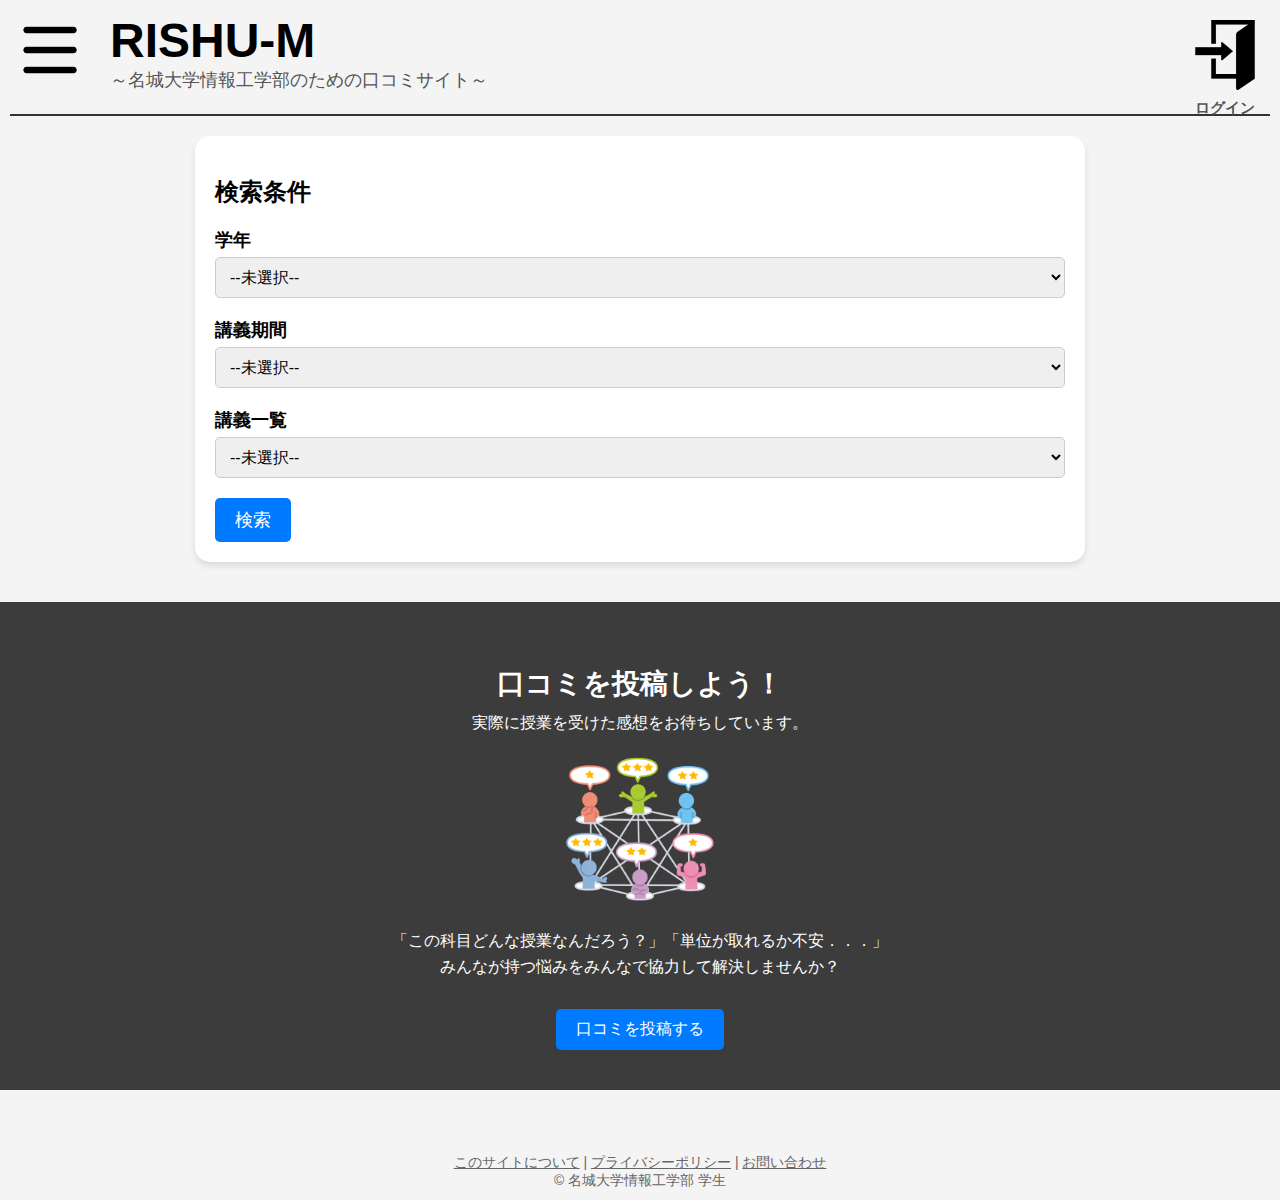
<file: index.html>
<!DOCTYPE html>
<html>

<head>
  <meta charset="utf-8" />
  <link rel="stylesheet" href="./css/index.css" />
</head>

<body>
  <div class="screen">
    <div class="wrapper">
      <!-- ヘッダー -->
      <div id="header"></div>

      <!-- メイン部分 -->
      <main class="main-content">
        <!-- 検索条件セクション -->
        <div class="overlap-group-wrapper">
          <div class="rectangle-wrapper">
            <div class="rectangle"></div>
            <h2 class="text-wrapper-7">検索条件</h2>
            <div class="filter-wrapper">
              <div class="filter-item">
                <label for="grade" class="text-wrapper-4">学年</label>
                <select id="grade" class="frame-3" onchange="updateCourseList()">
                  <option value="">--未選択--</option>
                  <option value="1">1年生</option>
                  <option value="2">2年生</option>
                  <option value="3">3年生</option>
                  <option value="4">4年生</option>
                </select>
              </div>

              <div class="filter-item">
                <label for="term" class="text-wrapper-5">講義期間</label>
                <select id="term" class="frame-3" onchange="updateCourseList()">
                  <option value="">--未選択--</option>
                  <option value="前期">前期</option>
                  <option value="後期">後期</option>
                </select>
              </div>

              <div class="filter-item">
                <label for="subject" class="text-wrapper-6">講義一覧</label>
                <select id="subject" class="frame-3" >
                  <option value="">--未選択--</option>
                </select>
              </div>
            </div>
            <button class="search-button" onclick="search()">
              <span class="text-wrapper-8">検索</span>
            </button>
          </div>
        </div>

        <!-- 口コミセクション -->
        <div class="review-section">
          <div class="review-content">
            <h2 class="review-title">口コミを投稿しよう！</h2>
            <p class="review-subtitle">実際に授業を受けた感想をお待ちしています。</p>
            <img class="review-image" src="img/kutikomi.png" alt="口コミイメージ" />
            <p class="review-description">
              「この科目どんな授業なんだろう？」「単位が取れるか不安．．．」<br />
              みんなが持つ悩みをみんなで協力して解決しませんか？
            </p>
            <a href="./post.html">
              <button class="review-button">口コミを投稿する</button>
            </a>

          </div>
        </div>
      </main>

      <!-- フッター -->
      <div id="footer"></div>

    </div>
  </div>

  <script src="./js/index.js"></script>
  <script src="./js/parts.js"></script>
</body>

</html>
</file>
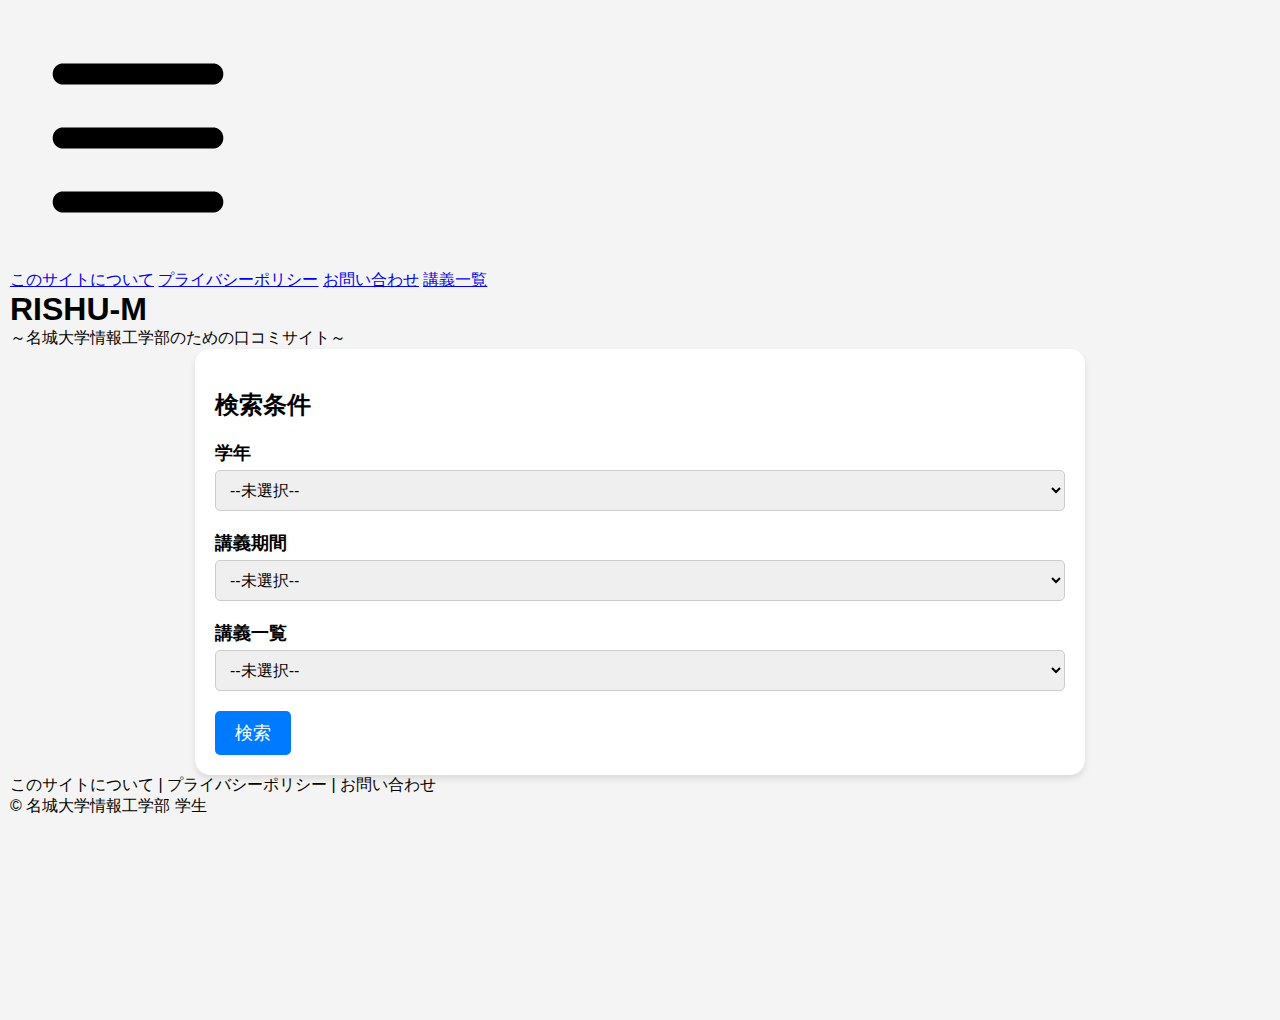
<file: html/index.html>
<!DOCTYPE html>
<html>
<head>
  <meta charset="utf-8" />
  <link rel="stylesheet" href="../css/index.css" />
</head>
<body>
  <div class="screen">
    <div class="wrapper">
      <!-- ヘッダー -->
      <header>
        <div class="header-container">
          <!-- ハンバーガーメニュー -->
          <div class="hamburger-menu">
            <div class="hamburger" onclick="toggleMenu()">
              <img class="humburger" src="../img/humbuger.png" alt="Menu" />
            </div>
            <div class="menu">
              <a href="#about">このサイトについて</a>
              <a href="#privacy">プライバシーポリシー</a>
              <a href="#contact">お問い合わせ</a>
              <a href="#courses">講義一覧</a>
            </div>
          </div>

          <!-- ヘッダーコンテンツ -->
          <div class="header-content">
            <h1 class="text-wrapper">RISHU‐M</h1>
            <p class="text-wrapper-2">～名城大学情報工学部のための口コミサイト～</p>
          </div>
        </div>

        <!-- 線 -->
        <div class="header-line"></div>
      </header>

      <!-- メイン部分 -->
      <main class="main-content">
        <div class="overlap-group-wrapper">
          <div class="rectangle-wrapper">
            <div class="rectangle"></div>
            <h2 class="text-wrapper-7">検索条件</h2>

            <div class="filter-wrapper">
              <div class="filter-item">
                <label for="grade" class="text-wrapper-4">学年</label>
                <select id="grade" class="frame-3">
                  <option value="">--未選択--</option>
                  <option value="1">1年生</option>
                  <option value="2">2年生</option>
                  <option value="3">3年生</option>
                  <option value="4">4年生</option>
                </select>
              </div>

              <div class="filter-item">
                <label for="term" class="text-wrapper-5">講義期間</label>
                <select id="term" class="frame-3">
                  <option value="">--未選択--</option>
                  <option value="前期">前期</option>
                  <option value="後期">後期</option>
                </select>
              </div>

              <div class="filter-item">
                <label for="subject" class="text-wrapper-6">講義一覧</label>
                <select id="subject" class="frame-3">
                  <option value="">--未選択--</option>
                  <option value="数学">数学</option>
                  <option value="物理">物理</option>
                  <option value="化学">化学</option>
                  <option value="情報">情報</option>
                </select>
              </div>
            </div>

            <button class="search-button" onclick="search()">
              <span class="text-wrapper-8">検索</span>
            </button>
          </div>
        </div>
      </main>

      <script>
        function search() {
          const grade = document.getElementById('grade').value;
          const term = document.getElementById('term').value;
          const subject = document.getElementById('subject').value;

          console.log(`絞り込み条件: 学年=${grade}, 講義期間=${term}, 科目=${subject}`);
          alert(`絞り込み条件\n学年: ${grade || "未選択"}\n講義期間: ${term || "未選択"}\n科目: ${subject || "未選択"}`);
        }
      </script>

      <!-- フッター -->
      <footer>
        <p>このサイトについて | プライバシーポリシー | お問い合わせ</p>
        <p>&copy; 名城大学情報工学部 学生</p>
      </footer>
    </div>
  </div>

  <script>
    function toggleMenu() {
      const menu = document.querySelector('.menu');
      menu.style.display = menu.style.display === 'block' ? 'none' : 'block';
    }
  </script>
</body>
</html>
</file>
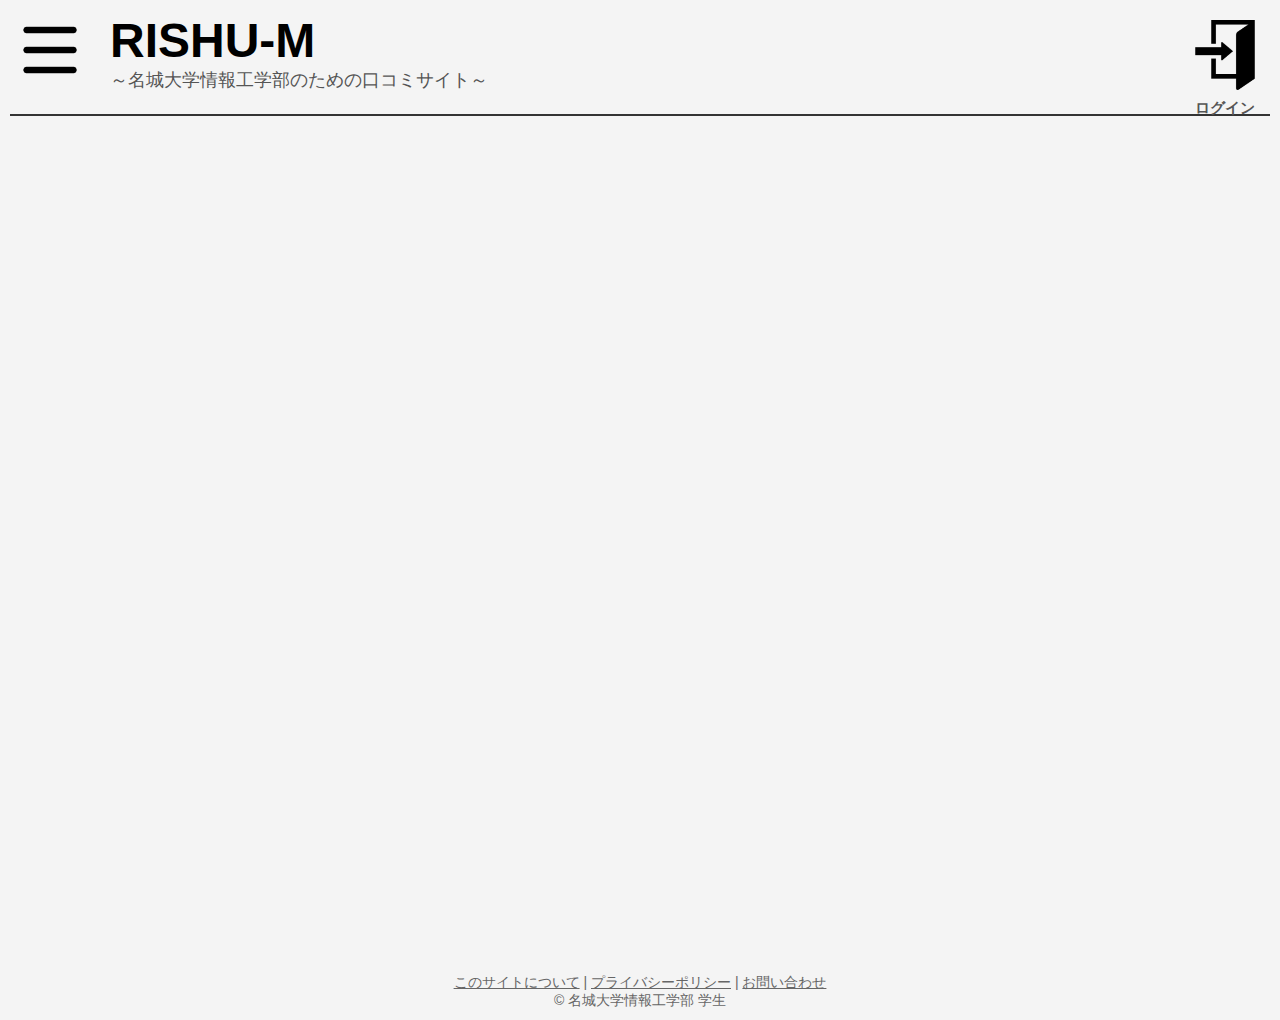
<file: about.html>
<!DOCTYPE html>
<html>

<head>
    <meta charset="utf-8" />
    <link rel="stylesheet" href="./css/about.css" />
</head>

<body>
    <div class="screen">
        <div class="wrapper">
            <!-- ヘッダー -->
            <div id="header"></div>

            <!-- メイン部分 -->
            <main class="main-content">
                <div class="fadeIn500ms">
                    <h2 class="text-center">このサイトについて</h2>
                    <p class="text-center">このサイトは，名城大学情報工学部の学生が講義の情報を共有するために作成しました．</p>
                    <p class="text-center">講義の情報を共有することで，学生がより良い講義を選択できるようになることを目指しています．</p>
                    <p class="text-center">全員でフル単を目指しましょう！</p>
                </div>

                <div class="fadeIn1000ms">
                    <h2 class="text-center">プライバシーポリシー</h2>
                    <a href=".\policy.html">プライバシーポリシーはこちらから</a>
                </div>

                <div class="fadeIn1500ms">
                    <a id="access">
                        <h2 class="text-center">お問い合わせ</h2>
                        <a href=".\mail.html" class="text-center">お問い合わせフォームはこちらから</a>
                    </a>
                </div>

                <div>

                </div>
            </main>

            <!-- フッター -->
            <footer>
                <div id="footer"></div>
            </footer>

        </div>
    </div>

    <script src="./js/index.js"></script>
    <script src="./js/parts.js"></script>
</body>

</html>
</file>
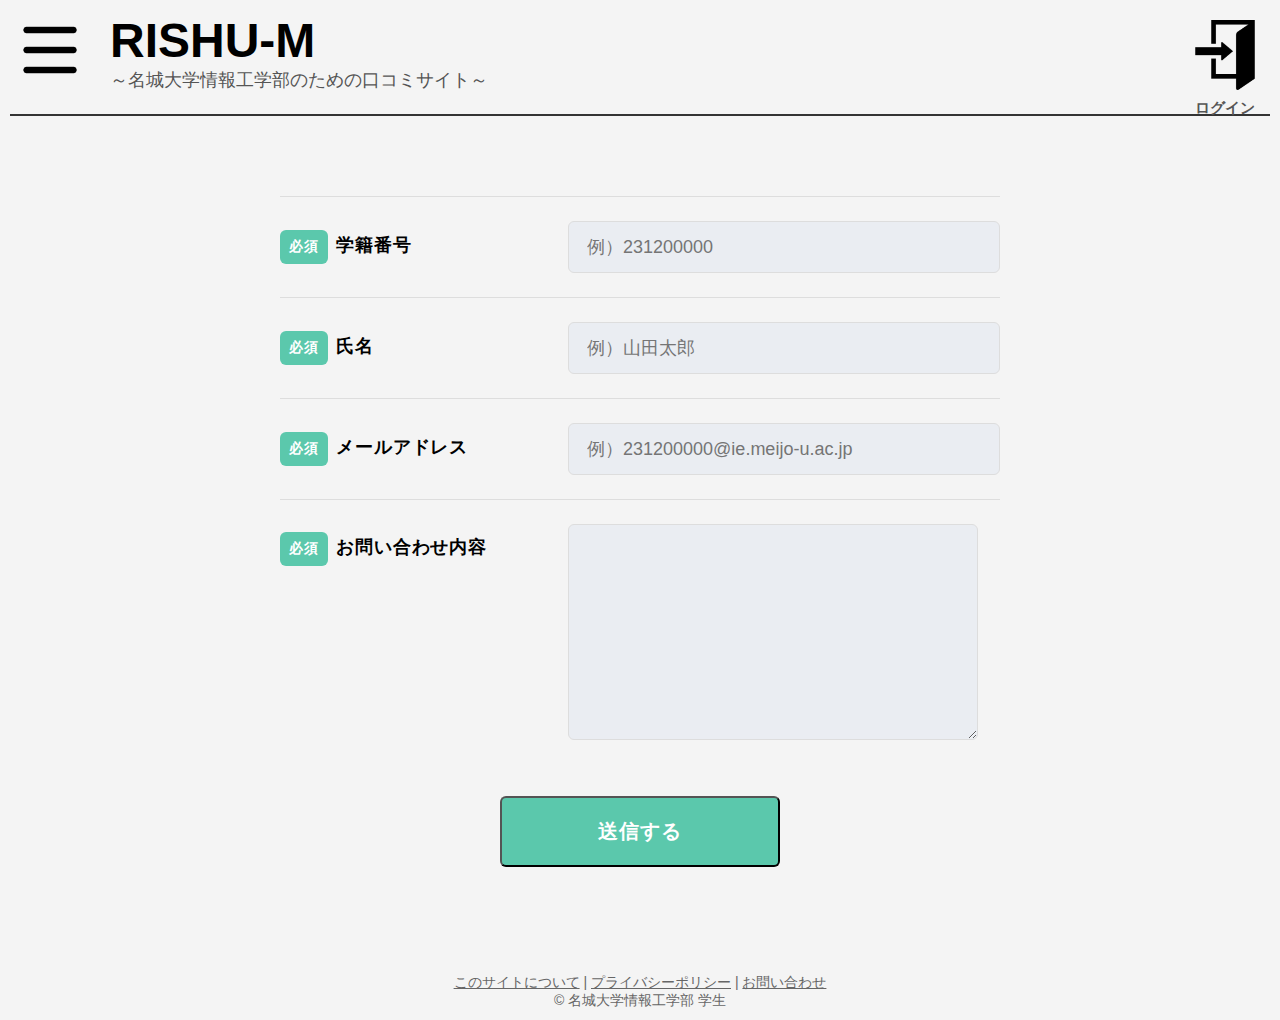
<file: mail.html>
<!DOCTYPE html>
<html>

<head>
    <meta charset="utf-8" />
    <link rel="stylesheet" href="./css/mail.css" />
</head>

<body>
    <div class="screen">
        <div class="wrapper">
            <!-- ヘッダー -->
            <div id="header"></div>

            <!-- メイン部分 -->
            <main class="main-content">
                <div class="Form">
                    <div class="Form-Item">
                        <p class="Form-Item-Label">
                            <span class="Form-Item-Label-Required">必須</span>学籍番号
                        </p>
                        <input type="text" class="Form-Item-Input" placeholder="例）231200000">
                    </div>
                    <div class="Form-Item">
                        <p class="Form-Item-Label"><span class="Form-Item-Label-Required">必須</span>氏名</p>
                        <input type="text" class="Form-Item-Input" placeholder="例）山田太郎">
                    </div>
                    <div class="Form-Item">
                        <p class="Form-Item-Label"><span class="Form-Item-Label-Required">必須</span>メールアドレス</p>
                        <input type="email" class="Form-Item-Input" placeholder="例）231200000@ie.meijo-u.ac.jp">
                    </div>
                    <div class="Form-Item">
                        <p class="Form-Item-Label isMsg"><span class="Form-Item-Label-Required">必須</span>お問い合わせ内容</p>
                        <textarea class="Form-Item-Textarea"></textarea>
                    </div>
                    <input type="submit" class="Form-Btn" value="送信する" onclick="showMessage(event)">
                </div>
            </main>

            <!-- フッター -->
            <div id="footer"></div>

        </div>
    </div>

    <script src="./js/mail.js"></script>
    <script src="./js/parts.js"></script>
    <script>
        function showMessage(event) {
            event.preventDefault(); // フォームのデフォルトの送信を防ぐ
            alert("送信しました"); // メッセージを表示
            window.location.reload(); // ページをリロード
            return false; // フォーム送信をキャンセル
        }
    </script>
</body>

</html>
</file>
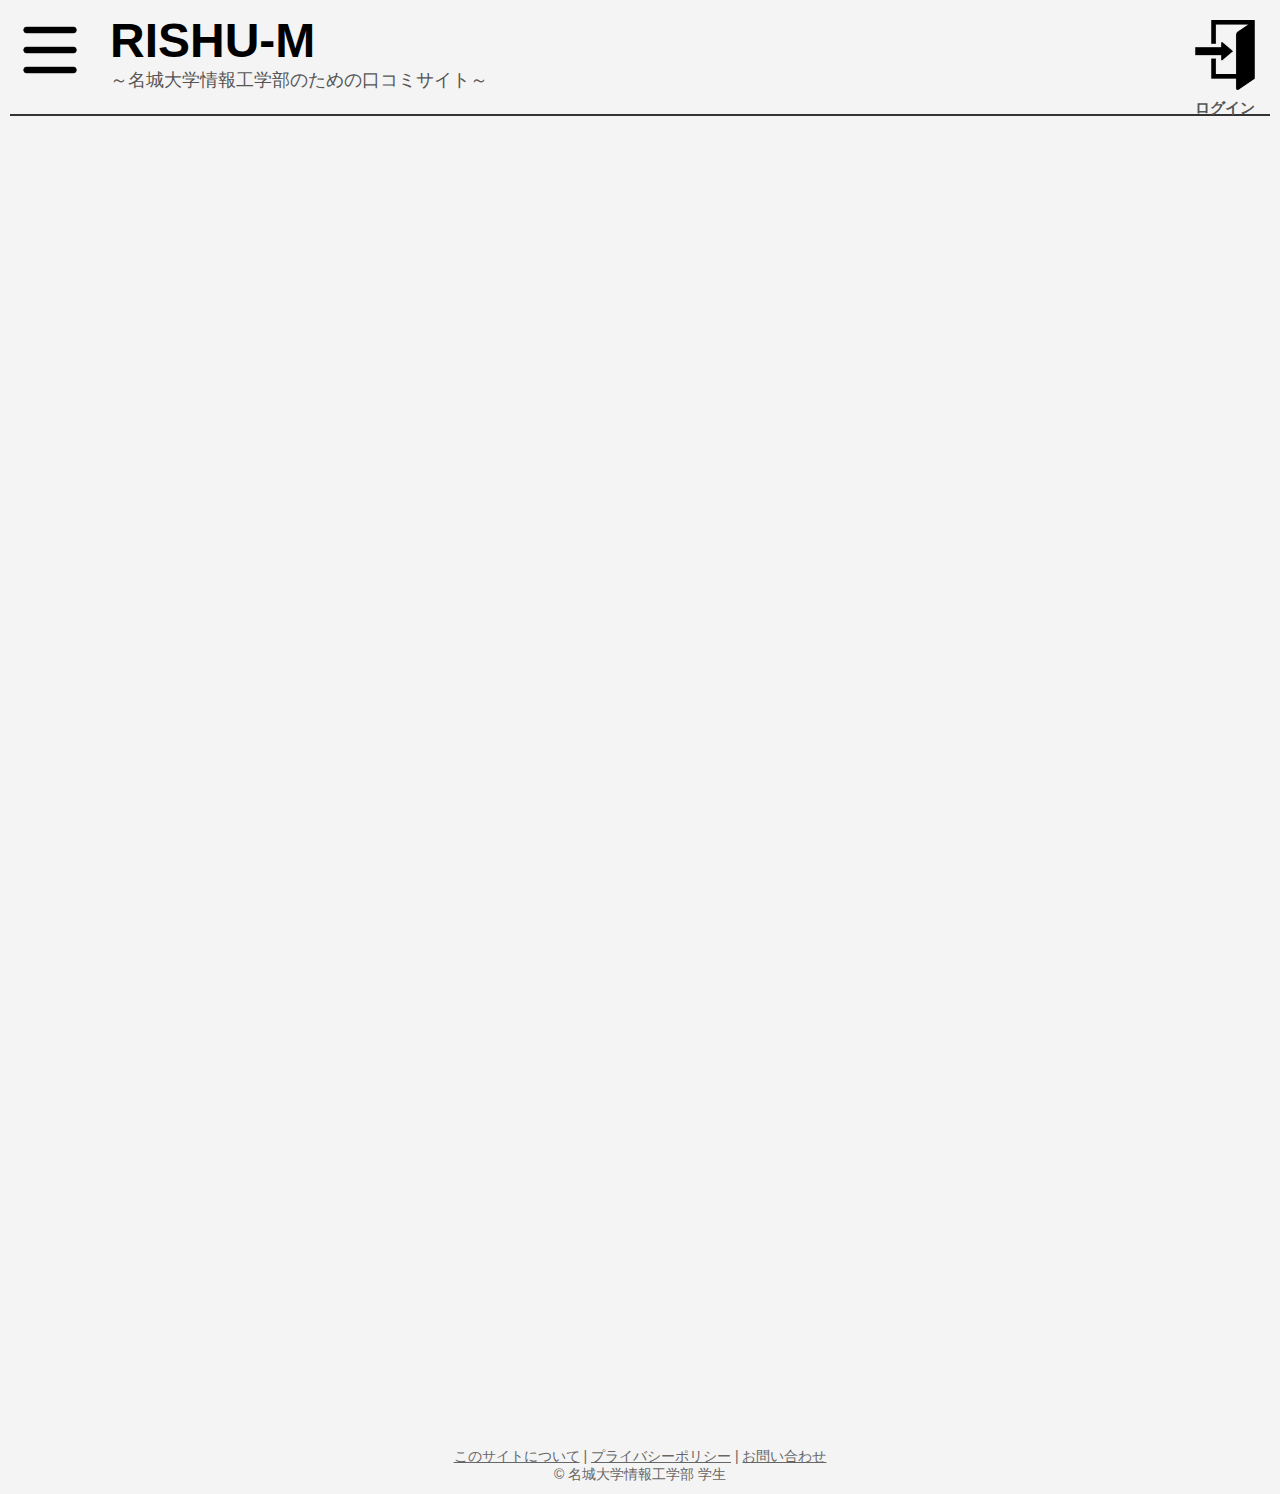
<file: policy.html>
<!DOCTYPE html>
<html>

<head>
    <meta charset="utf-8" />
    <link rel="stylesheet" href="./css/polcy.css" />
</head>

<body>
    <div class="screen">
        <div class="wrapper">
            <!-- ヘッダー -->
            <div id="header"></div>

            <!-- メイン部分 -->
            <main class="main-content">
                <span class="fadeIn500ms">
                    <span class="under_2">
                        <h1 class="text-center">プライバシーポリシー</h1>
                    </span>
                    <p class="text-center">本プライバシーポリシーは、名城大学情報工学部口コミサイト（以下、「当サイト」）におけるユーザーの個人情報の取扱いについて定めるものです。<br>
                        当サイトを利用するにあたり、本ポリシーをご確認の上、ご同意いただくものとします。</p>
                </span>

                <span class="fadeIn1000ms text-center">
                    <span class="under">
                        <h2>1. 収集する情報とその利用目的</h2>
                    </span>
                    <p>当サイトでは、以下の情報を収集・利用します。</p>
                    <ul class="text-left-center">
                        <li><strong>(1) ログイン情報</strong><br>
                            <strong>収集内容:</strong> 名城大学のメールアドレス（@〇〇.ie.meijo-u.ac.jpなど）<br>
                            <strong>利用目的:</strong> ユーザー認証および不正利用防止のため。<br>
                            <strong>補足:</strong> ログイン後、メールアドレスは保存・利用せず、匿名でのサービス利用が可能です。
                        </li>
                        <li><strong>(2) 投稿された口コミ情報</strong><br>
                            <strong>収集内容:</strong> ユーザーが任意で投稿した口コミやコメント。<br>
                            <strong>利用目的:</strong> 当サイト上で口コミ情報を共有するため。
                        </li>
                        <li><strong>(3) サイト利用に伴う技術的情報</strong><br>
                            <strong>収集内容:</strong> アクセスログ、利用デバイス情報（IPアドレス、ブラウザ情報など）。<br>
                            <strong>利用目的:</strong> サイト運営の改善、不正アクセスの防止、トラブル対応のため。
                        </li>
                    </ul>

                    <span class="under">
                        <h2>2. 個人情報の第三者提供</h2>
                    </span>
                    <p>当サイトでは、以下の場合を除き、個人を特定できる情報を第三者に提供することはありません。</p>
                    <ul>
                        <p>法令に基づく場合。</p>
                        <p>ユーザーの明示的な同意がある場合。</p>
                    </ul>

                    <span class="under">
                        <h2>3. 匿名性の保証</h2>
                    </span>
                    <p>当サイトは、口コミ投稿時に個人が特定されないよう十分に配慮しています。ユーザーのメールアドレスや個人情報は、口コミと関連付けられることはありません。</p>

                    <span class="under">
                        <h2>4. クッキー(Cookie)の利用</h2>
                    </span>
                    <p>当サイトでは、利用者の利便性向上のためクッキーを利用する場合があります。クッキーに含まれる情報により個人を特定することはありません。</p>

                    <span class="under">
                        <h2>5. 情報の保存期間</h2>
                    </span>
                    <p>収集したログイン情報およびアクセスログは、一定期間保存した後、安全に削除されます。</p>

                    <span class="under">
                        <h2>6. ユーザーの権利</h2>
                    </span>
                    <p>ユーザーは、以下の権利を有します。</p>
                    <ul>
                        <p>自身のログイン情報の確認、訂正、削除の要求。</p>
                        <p>プライバシーポリシーに関するお問い合わせ。</p>
                    </ul>

                    <span class="under">
                        <h2>7. プライバシーポリシーの改定</h2>
                    </span>
                    <p>本ポリシーは必要に応じて改定される場合があります。改定後の内容は当サイト上に掲示し、適宜通知いたします。</p>

                    <span class="under">
                        <h2>8. お問い合わせ窓口</h2>
                    </span>
                    <p>本プライバシーポリシーに関するご質問やお問い合わせは、以下のリンク先よりご連絡ください。</p>
                    <a href="mail.html">お問い合わせ</a>
                </span>
            </main>



            <!-- フッター -->
            <div id="footer"></div>

        </div>
    </div>

    <script src="./js/index.js"></script>
    <script src="./js/parts.js"></script>
</body>

</html>
</file>
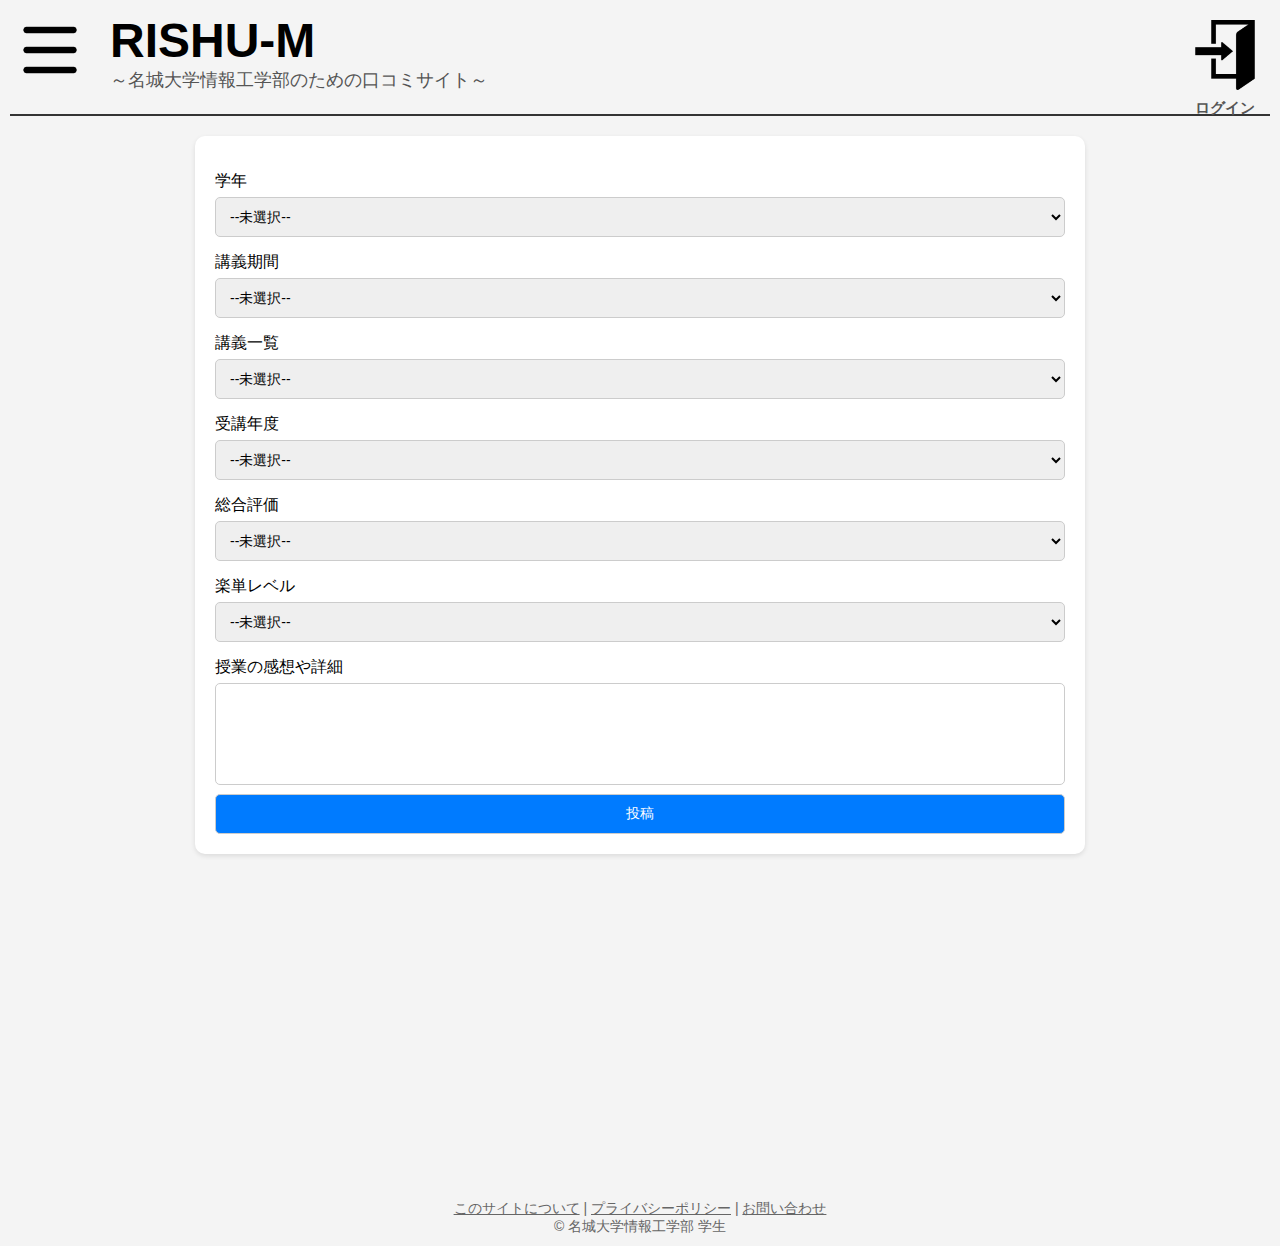
<file: post.html>
<!DOCTYPE html>
<html>

<head>
  <meta charset="utf-8" />
  <link rel="stylesheet" href="./css/post.css" />
</head>

<body>
  <div class="screen">
    <div class="wrapper">
      <!-- ヘッダー -->
      <div id="header"></div>

      <main class="main">
        <div class="wrapper">
          <!-- 投稿フォーム -->
          <!-- 投稿フォーム -->
          <div class="form-container">
            <label>学年</label>
            <select id="grade" onchange="updateCourseList()">
              <option>--未選択--</option>
              <option>1年生</option>
              <option>2年生</option>
              <option>3年生</option>
              <option>4年生</option>
            </select>

            <label>講義期間</label>
            <select id="term" onchange="updateCourseList()">
              <option>--未選択--</option>
              <option>前期</option>
              <option>後期</option>
            </select>

            <label>講義一覧</label>
            <select id="course">
              <option>--未選択--</option>
              <!-- 動的に講義が追加されます -->
            </select>

            <label>受講年度</label>
            <select id="year">
              <option>--未選択--</option>
              <option>2024年度</option>
              <option>2023年度</option>
              <option>2022年度</option>
              <option>2021年度</option>
              <option>2020年度</option>
              <option>2019年度</option>
              <option>2018年度</option>
            </select>

            <label>総合評価</label>
            <select id="rating">
              <option>--未選択--</option>
              <option>5 (最高)</option>
              <option>4</option>
              <option>3</option>
              <option>2</option>
              <option>1 (最低)</option>
            </select>

            <label>楽単レベル</label>
            <select id="ease">
              <option>--未選択--</option>
              <option>とても簡単</option>
              <option>普通</option>
              <option>難しい</option>
            </select>

            <label>授業の感想や詳細</label>
            <textarea id="feedback" rows="5"></textarea>

            <button onclick="handleSubmit()">投稿</button>
          </div>

        </div>
      </main>
      <!-- フッター -->
      <div id="footer"></div>

    </div>
  </div>

  <script src="./js/post.js"></script>
  <script src="./js/parts.js"></script>
</body>

</html>
</file>
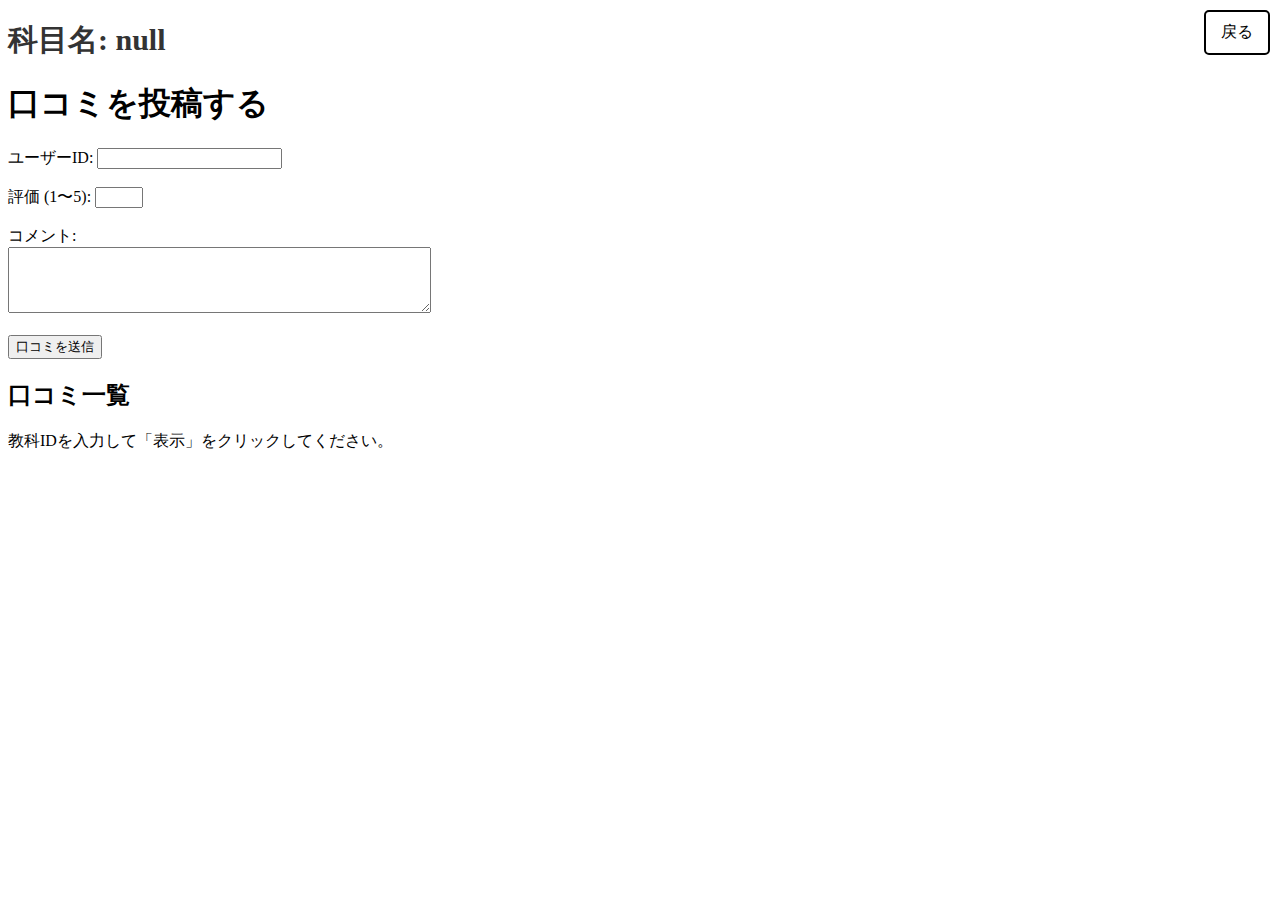
<file: subject.html>
<!DOCTYPE html>
<html lang="ja">
<head>
    <meta charset="UTF-8">
    <meta name="viewport" content="width=device-width, initial-scale=1.0">
    <title>口コミ投稿</title>
    <style>
        #back_button {
            position: fixed;
            top: 10px;
            right: 10px;
            background-color: #ffffff;
            color: rgb(0, 0, 0);
            border: 2px solid #000; /* 黒い外枠を追加 */
            padding: 10px 15px;
            font-size: 16px;
            border-radius: 5px;
            cursor: pointer;
            text-decoration: none;
        }
        /* 右側に科目名を表示するためのスタイル */
        #course_name_display {
            font-size: 30px; /* 文字サイズを大きく */
            font-weight: bold;
            color: #333;
            margin-top: 20px;
            text-align: left; /* 左詰め */
        }
    </style>
</head>
<body>

    <a id="back_button" href="javascript:history.back()">戻る</a>
    <div id="course_name_display"></div>

    <h1>口コミを投稿する</h1>
    
    <form id="reviewForm" onsubmit="event.preventDefault(); submitReview();">
        
        <label for="user_id">ユーザーID:</label>
        <input type="number" id="user_id" required><br><br>
        
        <label for="rating">評価 (1〜5):</label>
        <input type="number" id="rating" min="1" max="5" required><br><br>
        
        <label for="comment">コメント:</label><br>
        <textarea id="comment" rows="4" cols="50" required></textarea><br><br>
        
        <button type="submit">口コミを送信</button>
    </form>


    <h2>口コミ一覧</h2>
    <div id="reviews">
        <!-- ここに口コミが表示される -->
        <p>教科IDを入力して「表示」をクリックしてください。</p>
    </div>


    <!-- JavaScriptファイルを body の閉じタグの直前に配置 -->
    <script src="script.js" defer></script>
</body>
</html>
</file>
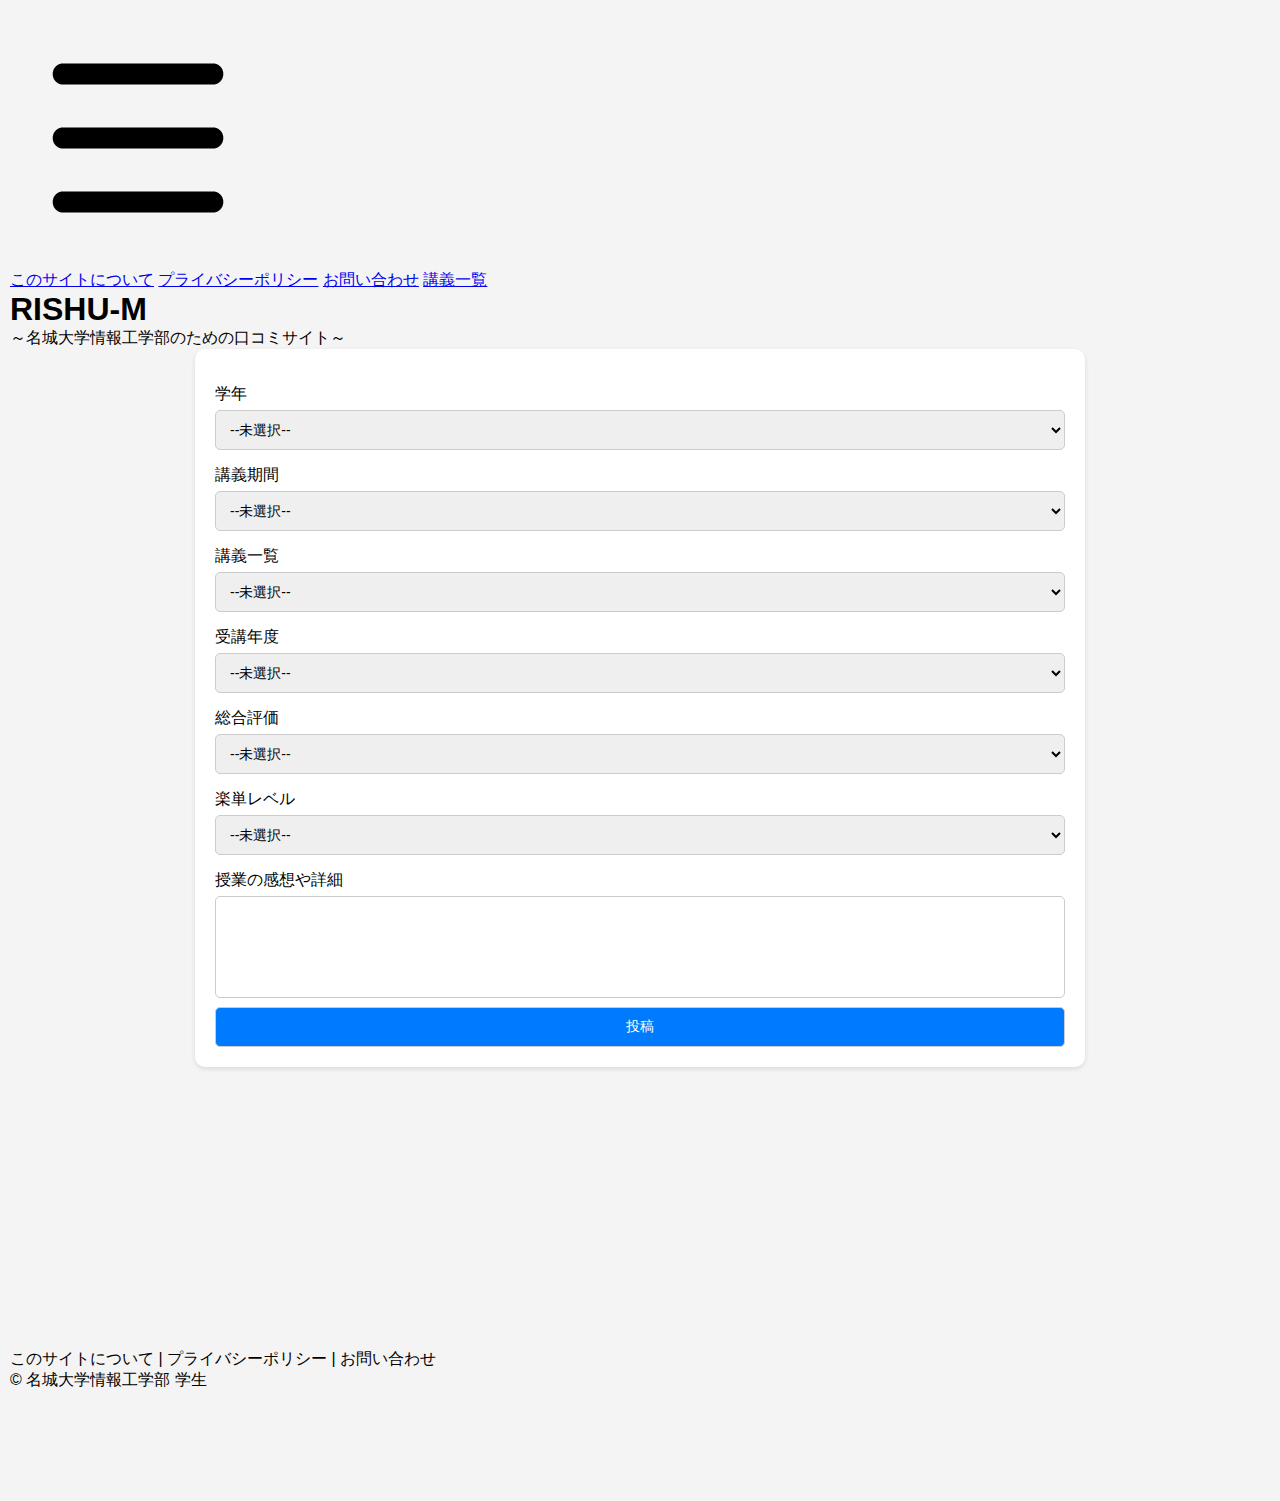
<file: html/post.html>
<!DOCTYPE html>
<html>
<head>
  <meta charset="utf-8" />
  <link rel="stylesheet" href="../css/post.css" />
</head>
<body>
  <div class="screen">
    <div class="wrapper">
      <!-- ヘッダー -->
      <header>
        <div class="header-container">
          <!-- ハンバーガーメニュー -->
          <div class="hamburger-menu">
            <div class="hamburger" onclick="toggleMenu()">
              <img class="humburger" src="../img/humbuger.png" alt="Menu" />
            </div>
            <div class="menu">
              <a href="#about">このサイトについて</a>
              <a href="#privacy">プライバシーポリシー</a>
              <a href="#contact">お問い合わせ</a>
              <a href="#courses">講義一覧</a>
            </div>
          </div>

          <!-- ヘッダーコンテンツ -->
          <div class="header-content">
            <h1 class="text-wrapper">RISHU‐M</h1>
            <p class="text-wrapper-2">～名城大学情報工学部のための口コミサイト～</p>
          </div>
        </div>

        <!-- 線 -->
        <div class="header-line"></div>
      </header>

      <main class="main">
        <div class="wrapper">
            <!-- 投稿フォーム -->
        <div class="form-container">
            <label>学年</label>
            <select>
              <option>--未選択--</option>
              <option>1年生</option>
              <option>2年生</option>
              <option>3年生</option>
              <option>4年生</option>
            </select>
    
            <label>講義期間</label>
            <select>
              <option>--未選択--</option>
              <option>前期</option>
              <option>後期</option>
            </select>
    
            <label>講義一覧</label>
            <select>
              <option>--未選択--</option>
            </select>
    
            <label>受講年度</label>
            <select>
              <option>--未選択--</option>
            </select>
    
            <label>総合評価</label>
            <select>
              <option>--未選択--</option>
            </select>
    
            <label>楽単レベル</label>
            <select>
              <option>--未選択--</option>
            </select>
    
            <label>授業の感想や詳細</label>
            <textarea rows="5"></textarea>
    
            <button>投稿</button>
          </div>
        </div>
      </main>
      <!-- フッター -->
      <footer>
        <p>このサイトについて | プライバシーポリシー | お問い合わせ</p>
        <p>&copy; 名城大学情報工学部 学生</p>
      </footer>
    </div>
  </div>

  <script>
    function toggleMenu() {
      const menu = document.querySelector('.menu');
      menu.style.display = menu.style.display === 'block' ? 'none' : 'block';
    }
  </script>
</body>
</html>
</file>
<file: css/index.css>
/* 基本スタイル */
body,
h1,
p,
label,
select,
textarea,
button {
  margin: 0;
  padding: 0;
  box-sizing: border-box;
  font-family: Arial, sans-serif;
}

body {
  background-color: #f4f4f4;
}

.screen {
  display: flex;
  flex-direction: column;
  padding: 10px;
}

.wrapper {
  position: relative;
  min-height: 100vh;
  padding-bottom: 100px;
}


/* メインコンテンツ */
.main-content {
  display: flex;
  flex-direction: column;
  /* 縦並びに変更 */
  align-items: center;
  /* センター揃え */
  margin: 0 auto;
  gap: 40px;
  /* セクション間の余白 */
}

/* 検索条件セクション */
.overlap-group-wrapper {
  width: 80%;
  max-width: 850px;
  /* 横幅を調整 */
  justify-items: center;
}

.rectangle-wrapper {
  position: relative;
  width: 100%;
  background-color: #ffffff;
  border-radius: 15px;
  padding: 20px;
  box-shadow: 0 4px 6px rgba(0, 0, 0, 0.1);
}

.text-wrapper-7 {
  font-size: 24px;
  font-weight: bold;
  margin-bottom: 20px;
}

.filter-wrapper {
  display: flex;
  flex-direction: column;
  gap: 20px;
}

.filter-item {
  display: flex;
  flex-direction: column;
  gap: 5px;
}

.text-wrapper-4,
.text-wrapper-5,
.text-wrapper-6 {
  font-size: 18px;
  font-weight: bold;
}

.frame-3 {
  padding: 10px;
  font-size: 16px;
  border: 1px solid #ccc;
  border-radius: 5px;
  width: 100%;
}

.search-button {
  margin-top: 20px;
  padding: 10px 20px;
  font-size: 18px;
  background-color: #007BFF;
  color: #fff;
  border: none;
  border-radius: 5px;
  cursor: pointer;
}

.search-button:hover {
  background-color: #0056b3;
}

/* 口コミセクション */
.review-section {
  width: 100%;
  /* 横幅を検索条件と揃える */
  background-color: #3c3c3c;
  color: #ffffff;
  text-align: center;
  justify-items: center;
  padding: 40px 20px;
  border-radius: 10px;
  /* 角を丸くする */
}

.review-content {
  max-width: 800px;
  margin: 0 auto;
}

.review-title {
  font-size: 28px;
  font-weight: bold;
  margin-bottom: 10px;
}

.review-subtitle {
  font-size: 16px;
  margin-bottom: 20px;
}

.review-image {
  width: 150px;
  height: auto;
  margin-bottom: 20px;
}

.review-description {
  font-size: 16px;
  line-height: 1.6;
  margin-bottom: 30px;
}

.review-button {
  font-size: 16px;
  color: #ffffff;
  background-color: #007BFF;
  border: none;
  border-radius: 5px;
  padding: 10px 20px;
  cursor: pointer;
}

.review-button:hover {
  background-color: #0056b3;
}
</file>
<file: css/about.css>
/* 基本スタイル */
body,
h1,
p,
label,
select,
textarea,
button {
    margin: 0;
    padding: 0;
    box-sizing: border-box;
    font-family: Arial, sans-serif;
}

body {
    background-color: #f4f4f4;
}

.screen {
    display: flex;
    flex-direction: column;
    padding: 10px;
}

.wrapper {
    position: relative;
    min-height: 100vh;
    padding-bottom: 100px;
}


/* メインコンテンツ */
.main-content {
    display: flex;
    flex-direction: column;
    /* 縦並びに変更 */
    align-items: center;
    /* センター揃え */
    margin: 0 auto;
    gap: 40px;
    /* セクション間の余白 */
}

/* 検索条件セクション */
.overlap-group-wrapper {
    width: 100%;
    max-width: 850px;
    /* 横幅を調整 */
    justify-items: center;
}

.rectangle-wrapper {
    position: relative;
    width: 850px;
    background-color: #ffffff;
    border-radius: 15px;
    padding: 20px;
    box-shadow: 0 4px 6px rgba(0, 0, 0, 0.1);
}

.text-wrapper-7 {
    font-size: 24px;
    font-weight: bold;
    margin-bottom: 20px;
}

.filter-wrapper {
    display: flex;
    flex-direction: column;
    gap: 20px;
}

.filter-item {
    display: flex;
    flex-direction: column;
    gap: 5px;
}

.text-wrapper-4,
.text-wrapper-5,
.text-wrapper-6 {
    font-size: 18px;
    font-weight: bold;
}

.frame-3 {
    padding: 10px;
    font-size: 16px;
    border: 1px solid #ccc;
    border-radius: 5px;
    width: 100%;
}

.search-button {
    margin-top: 20px;
    padding: 10px 20px;
    font-size: 18px;
    background-color: #007BFF;
    color: #fff;
    border: none;
    border-radius: 5px;
    cursor: pointer;
}

.search-button:hover {
    background-color: #0056b3;
}

/* 口コミセクション */
.review-section {
    width: 100%;
    /* 横幅を検索条件と揃える */
    background-color: #3c3c3c;
    color: #ffffff;
    text-align: center;
    justify-items: center;
    padding: 40px 20px;
    border-radius: 10px;
    /* 角を丸くする */
}

.review-content {
    max-width: 800px;
    margin: 0 auto;
}

.review-title {
    font-size: 28px;
    font-weight: bold;
    margin-bottom: 10px;
}

.review-subtitle {
    font-size: 16px;
    margin-bottom: 20px;
}

.review-image {
    width: 150px;
    height: auto;
    margin-bottom: 20px;
}

.review-description {
    font-size: 16px;
    line-height: 1.6;
    margin-bottom: 30px;
}

.review-button {
    font-size: 16px;
    color: #ffffff;
    background-color: #007BFF;
    border: none;
    border-radius: 5px;
    padding: 10px 20px;
    cursor: pointer;
}

.review-button:hover {
    background-color: #0056b3;
}

.text-center {
    text-align: center;
}

.text-left-center {
    text-align: left !important;
    display: inline-block;
}

.text-right {
    text-align: right !important;
}


.fadeIn500ms {
    animation-name: fadeIn500ms;
    animation-delay: 500ms;
    animation-duration: 1.5s;
    animation-fill-mode: forwards;
    transform: translateY(50px);
    opacity: 0;
}

@keyframes fadeIn500ms {
    0% {}

    100% {
        transform: translateY(0);
        opacity: 1;
    }
}

.fadeIn1000ms {
    animation-name: fadeIn1000ms;
    animation-delay: 1000ms;
    animation-duration: 1.5s;
    animation-fill-mode: forwards;
    transform: translateY(50px);
    opacity: 0;
}

@keyframes fadeIn1000ms {
    0% {}

    100% {
        transform: translateY(0);
        opacity: 1;
    }
}

.fadeIn1500ms {
    animation-name: fadeIn1500ms;
    animation-delay: 1500ms;
    animation-duration: 1.5s;
    animation-fill-mode: forwards;
    transform: translateY(50px);
    opacity: 0;
}

@keyframes fadeIn1500ms {
    0% {}

    100% {
        transform: translateY(0);
        opacity: 1;
    }
}

.under {
    border-bottom: solid 3px black;
}

.under_2 {
    border-bottom: solid 5px black;
}
</file>
<file: css/mail.css>
/* 基本スタイル */
body,
h1,
p,
label,
select,
textarea,
button {
  margin: 0;
  padding: 0;
  box-sizing: border-box;
  font-family: Arial, sans-serif;
}

body {
  background-color: #f4f4f4;
}

.screen {
  display: flex;
  flex-direction: column;
  padding: 10px;
}

.wrapper {
  position: relative;
  min-height: 100vh;
  padding-bottom: 100px;
}

/* メインコンテンツ */
.Form {
  margin-top: 80px;
  margin-left: auto;
  margin-right: auto;
  max-width: 720px;
}

@media screen and (max-width: 480px) {
  .Form {
    margin-top: 40px;
  }
}

.Form-Item {
  border-top: 1px solid #ddd;
  padding-top: 24px;
  padding-bottom: 24px;
  width: 100%;
  display: flex;
  align-items: center;
}

@media screen and (max-width: 480px) {
  .Form-Item {
    padding-left: 14px;
    padding-right: 14px;
    padding-top: 16px;
    padding-bottom: 16px;
    flex-wrap: wrap;
  }
}

.Form-Item:nth-child(5) {
  border-bottom: 1px solid #ddd;
}

.Form-Item-Label {
  width: 100%;
  max-width: 248px;
  letter-spacing: 0.05em;
  font-weight: bold;
  font-size: 18px;
}

@media screen and (max-width: 480px) {
  .Form-Item-Label {
    max-width: inherit;
    display: flex;
    align-items: center;
    font-size: 15px;
  }
}

.Form-Item-Label.isMsg {
  margin-top: 8px;
  margin-bottom: auto;
}

@media screen and (max-width: 480px) {
  .Form-Item-Label.isMsg {
    margin-top: 0;
  }
}

.Form-Item-Label-Required {
  border-radius: 6px;
  margin-right: 8px;
  padding-top: 8px;
  padding-bottom: 8px;
  width: 48px;
  display: inline-block;
  text-align: center;
  background: #5bc8ac;
  color: #fff;
  font-size: 14px;
}

@media screen and (max-width: 480px) {
  .Form-Item-Label-Required {
    border-radius: 4px;
    padding-top: 4px;
    padding-bottom: 4px;
    width: 32px;
    font-size: 10px;
  }
}

.Form-Item-Input {
  border: 1px solid #ddd;
  border-radius: 6px;
  margin-left: 40px;
  padding-left: 1em;
  padding-right: 1em;
  height: 48px;
  flex: 1;
  width: 100%;
  max-width: 410px;
  background: #eaedf2;
  font-size: 18px;
}

@media screen and (max-width: 480px) {
  .Form-Item-Input {
    margin-left: 0;
    margin-top: 18px;
    height: 40px;
    flex: inherit;
    font-size: 15px;
  }
}

.Form-Item-Textarea {
  border: 1px solid #ddd;
  border-radius: 6px;
  margin-left: 40px;
  padding-left: 1em;
  padding-right: 1em;
  height: 216px;
  flex: 1;
  width: 100%;
  max-width: 410px;
  background: #eaedf2;
  font-size: 18px;
}

@media screen and (max-width: 480px) {
  .Form-Item-Textarea {
    margin-top: 18px;
    margin-left: 0;
    height: 200px;
    flex: inherit;
    font-size: 15px;
  }
}

.Form-Btn {
  border-radius: 6px;
  margin-top: 32px;
  margin-left: auto;
  margin-right: auto;
  padding-top: 20px;
  padding-bottom: 20px;
  width: 280px;
  display: block;
  letter-spacing: 0.05em;
  background: #5bc8ac;
  color: #fff;
  font-weight: bold;
  font-size: 20px;
}

@media screen and (max-width: 480px) {
  .Form-Btn {
    margin-top: 24px;
    padding-top: 8px;
    padding-bottom: 8px;
    width: 160px;
    font-size: 16px;
  }
}
</file>
<file: css/polcy.css>
/* 基本スタイル */
body,
h1,
p,
label,
select,
textarea,
button {
    margin: 0;
    padding: 0;
    box-sizing: border-box;
    font-family: Arial, sans-serif;
}

body {
    background-color: #f4f4f4;
}

.screen {
    display: flex;
    flex-direction: column;
    padding: 10px;
}

.wrapper {
    position: relative;
    min-height: 100vh;
    padding-bottom: 100px;
}

/* メインコンテンツ */
.main-content {
    display: flex;
    flex-direction: column;
    /* 縦並びに変更 */
    align-items: center;
    /* センター揃え */
    margin: 0 auto;
    gap: 40px;
    /* セクション間の余白 */
}

/* 検索条件セクション */
.overlap-group-wrapper {
    width: 100%;
    max-width: 850px;
    /* 横幅を調整 */
    justify-items: center;
}

.rectangle-wrapper {
    position: relative;
    width: 850px;
    background-color: #ffffff;
    border-radius: 15px;
    padding: 20px;
    box-shadow: 0 4px 6px rgba(0, 0, 0, 0.1);
}

.text-wrapper-7 {
    font-size: 24px;
    font-weight: bold;
    margin-bottom: 20px;
}

.filter-wrapper {
    display: flex;
    flex-direction: column;
    gap: 20px;
}

.filter-item {
    display: flex;
    flex-direction: column;
    gap: 5px;
}

.text-wrapper-4,
.text-wrapper-5,
.text-wrapper-6 {
    font-size: 18px;
    font-weight: bold;
}

.frame-3 {
    padding: 10px;
    font-size: 16px;
    border: 1px solid #ccc;
    border-radius: 5px;
    width: 100%;
}

.search-button {
    margin-top: 20px;
    padding: 10px 20px;
    font-size: 18px;
    background-color: #007BFF;
    color: #fff;
    border: none;
    border-radius: 5px;
    cursor: pointer;
}

.search-button:hover {
    background-color: #0056b3;
}

/* 口コミセクション */
.review-section {
    width: 100%;
    /* 横幅を検索条件と揃える */
    background-color: #3c3c3c;
    color: #ffffff;
    text-align: center;
    justify-items: center;
    padding: 40px 20px;
    border-radius: 10px;
    /* 角を丸くする */
}

.review-content {
    max-width: 800px;
    margin: 0 auto;
}

.review-title {
    font-size: 28px;
    font-weight: bold;
    margin-bottom: 10px;
}

.review-subtitle {
    font-size: 16px;
    margin-bottom: 20px;
}

.review-image {
    width: 150px;
    height: auto;
    margin-bottom: 20px;
}

.review-description {
    font-size: 16px;
    line-height: 1.6;
    margin-bottom: 30px;
}

.review-button {
    font-size: 16px;
    color: #ffffff;
    background-color: #007BFF;
    border: none;
    border-radius: 5px;
    padding: 10px 20px;
    cursor: pointer;
}

.review-button:hover {
    background-color: #0056b3;
}

.text-center {
    text-align: center;
}

.text-left-center {
    text-align: left !important;
    display: inline-block;
}

.text-right {
    text-align: right !important;
}


.fadeIn500ms {
    animation-name: fadeIn500ms;
    animation-delay: 500ms;
    animation-duration: 1.5s;
    animation-fill-mode: forwards;
    transform: translateY(50px);
    opacity: 0;
}

@keyframes fadeIn500ms {
    0% {}

    100% {
        transform: translateY(0);
        opacity: 1;
    }
}

.fadeIn1000ms {
    animation-name: fadeIn1000ms;
    animation-delay: 1000ms;
    animation-duration: 1.5s;
    animation-fill-mode: forwards;
    transform: translateY(50px);
    opacity: 0;
}

@keyframes fadeIn1000ms {
    0% {}

    100% {
        transform: translateY(0);
        opacity: 1;
    }
}

.fadeIn1500ms {
    animation-name: fadeIn1500ms;
    animation-delay: 1500ms;
    animation-duration: 1.5s;
    animation-fill-mode: forwards;
    transform: translateY(50px);
    opacity: 0;
}

@keyframes fadeIn1500ms {
    0% {}

    100% {
        transform: translateY(0);
        opacity: 1;
    }
}

.under {
    border-bottom: solid 3px black;
}

.under_2 {
    border-bottom: solid 5px black;
}
</file>
<file: css/post.css>
body,
h1,
p,
label,
select,
textarea,
button {
  margin: 0;
  padding: 0;
  box-sizing: border-box;
  font-family: Arial, sans-serif;
}

html,
body {
  height: 100%;
}

body {
  display: flex;
  flex-direction: column;
  background-color: #f4f4f4;
}

.screen {
  display: flex;
  flex-direction: column;
  padding: 10px;
}

.wrapper {
  flex: 1;
  display: flex;
  flex-direction: column;
  position: relative;
  min-height: 100vh;
  padding-bottom: 100px;
}


/* 投稿フォーム */
.main .wrapper {
  display: flex;
  align-items: center;
}

.form-container {
  background: #fff;
  border-radius: 10px;
  padding: 20px;
  max-width: 850px;
  width: 80%;
  box-shadow: 0 2px 5px rgba(0, 0, 0, 0.1);
}

.form-container label {
  display: block;
  margin-top: 15px;
  font-size: 16px;
}

.form-container select,
.form-container textarea,
.form-container button {
  width: 100%;
  margin-top: 5px;
  padding: 10px;
  font-size: 14px;
  border: 1px solid #ccc;
  border-radius: 5px;
}

textarea {
  resize: none;
}

button {
  background: #007BFF;
  color: #fff;
  border: none;
  cursor: pointer;
  margin-top: 20px;
}

button:hover {
  background: #0056b3;
}
</file>
